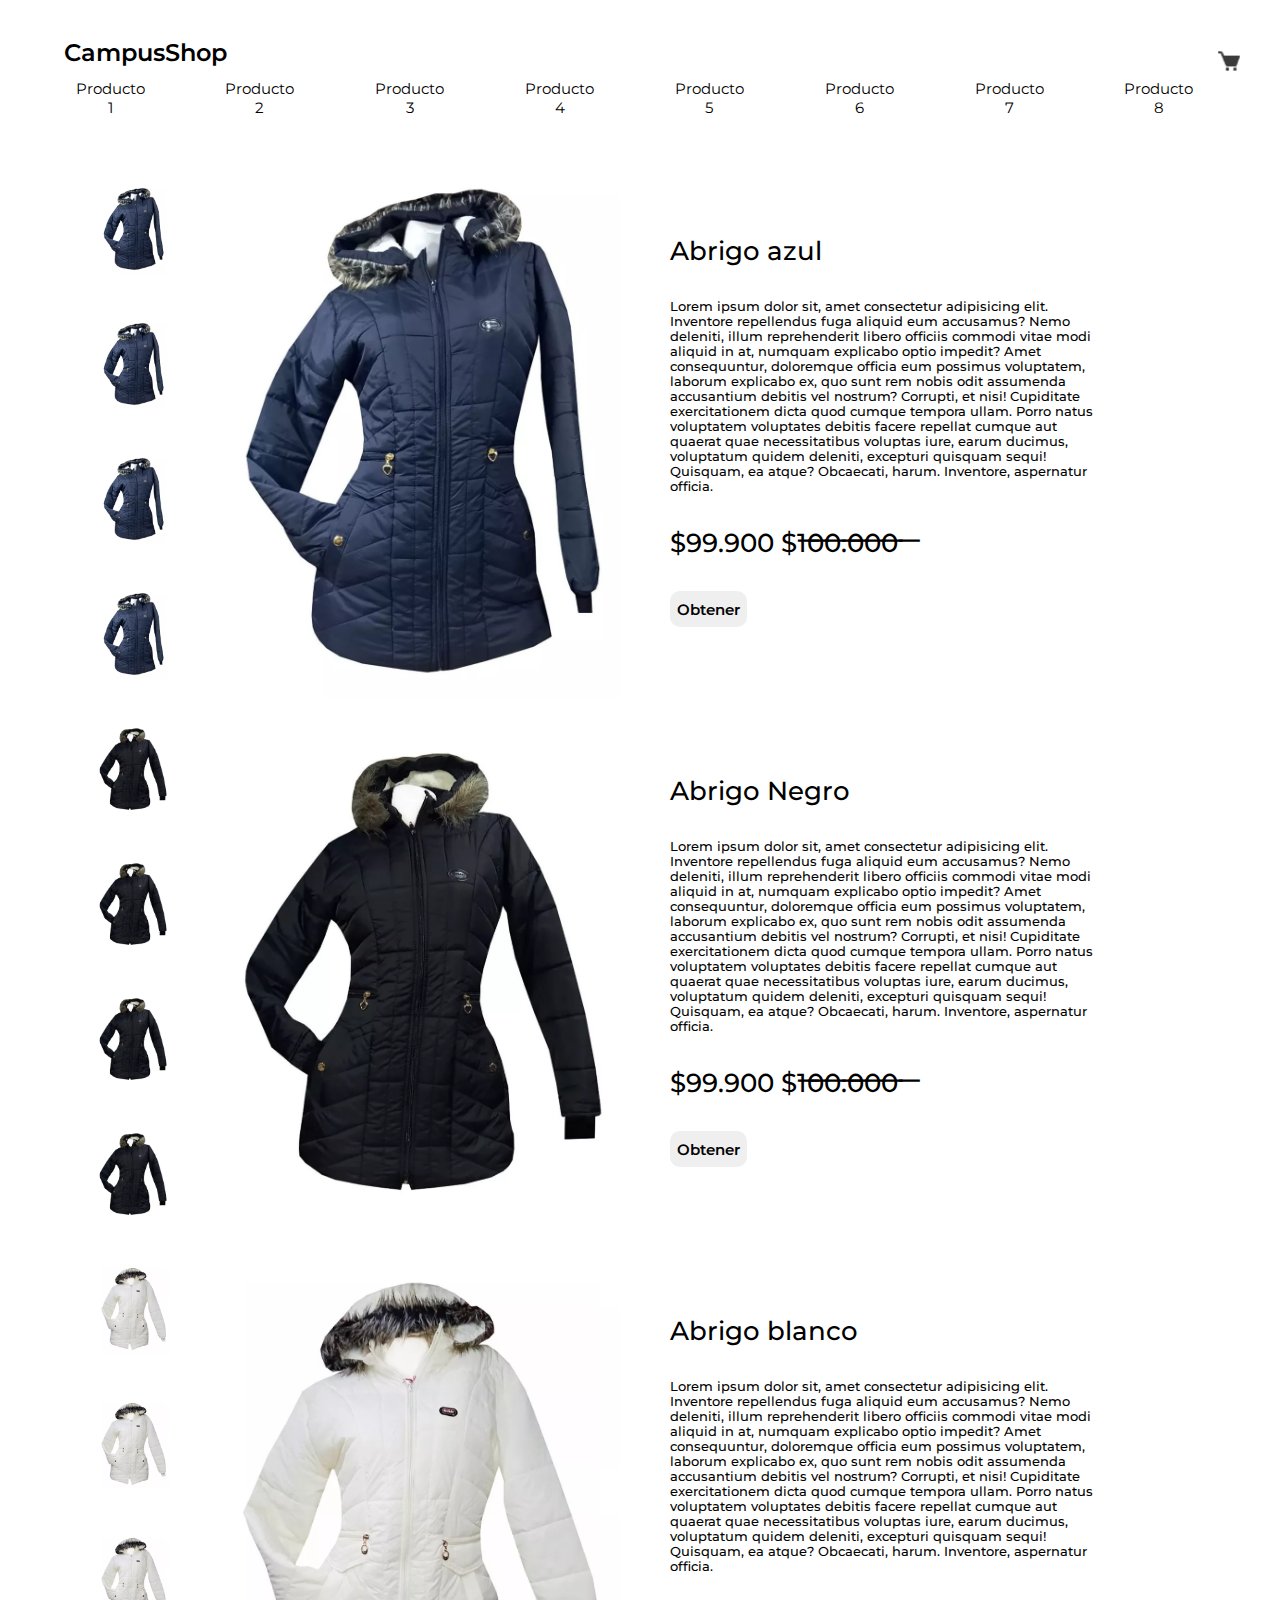
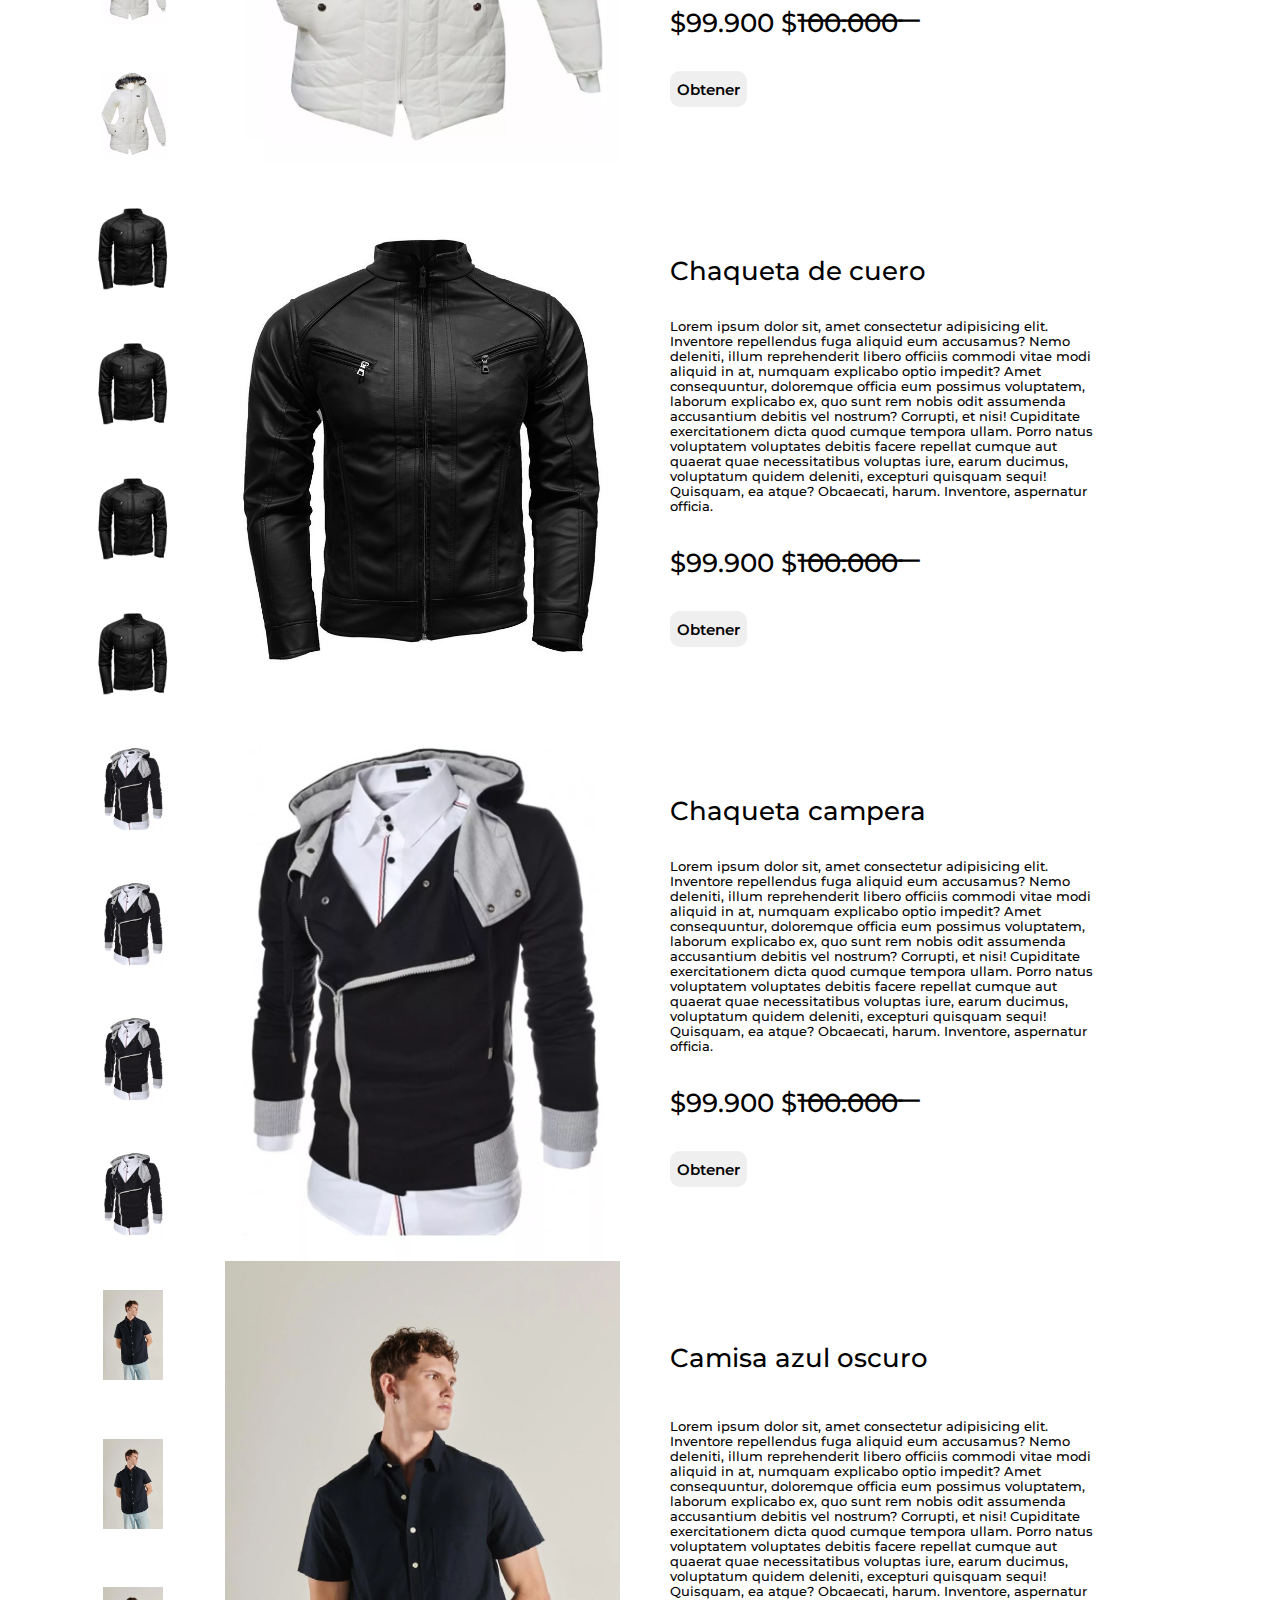
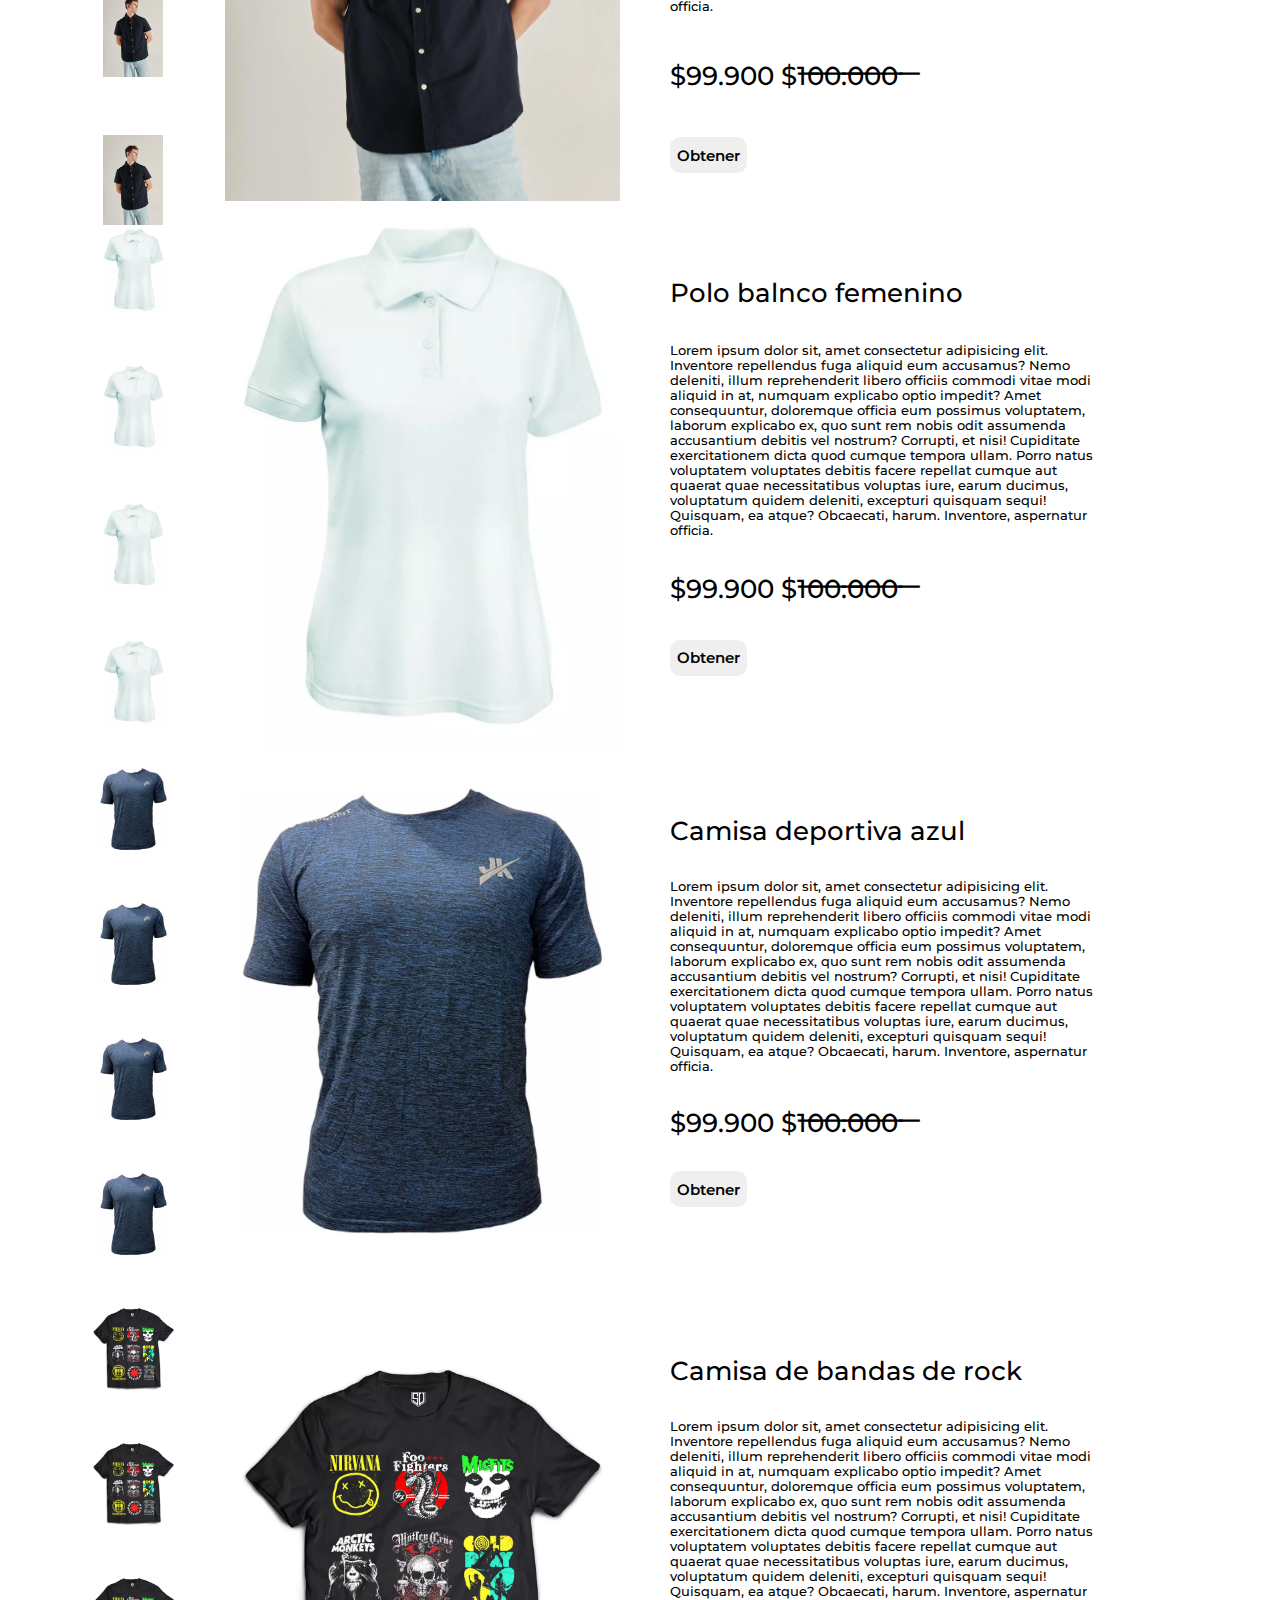
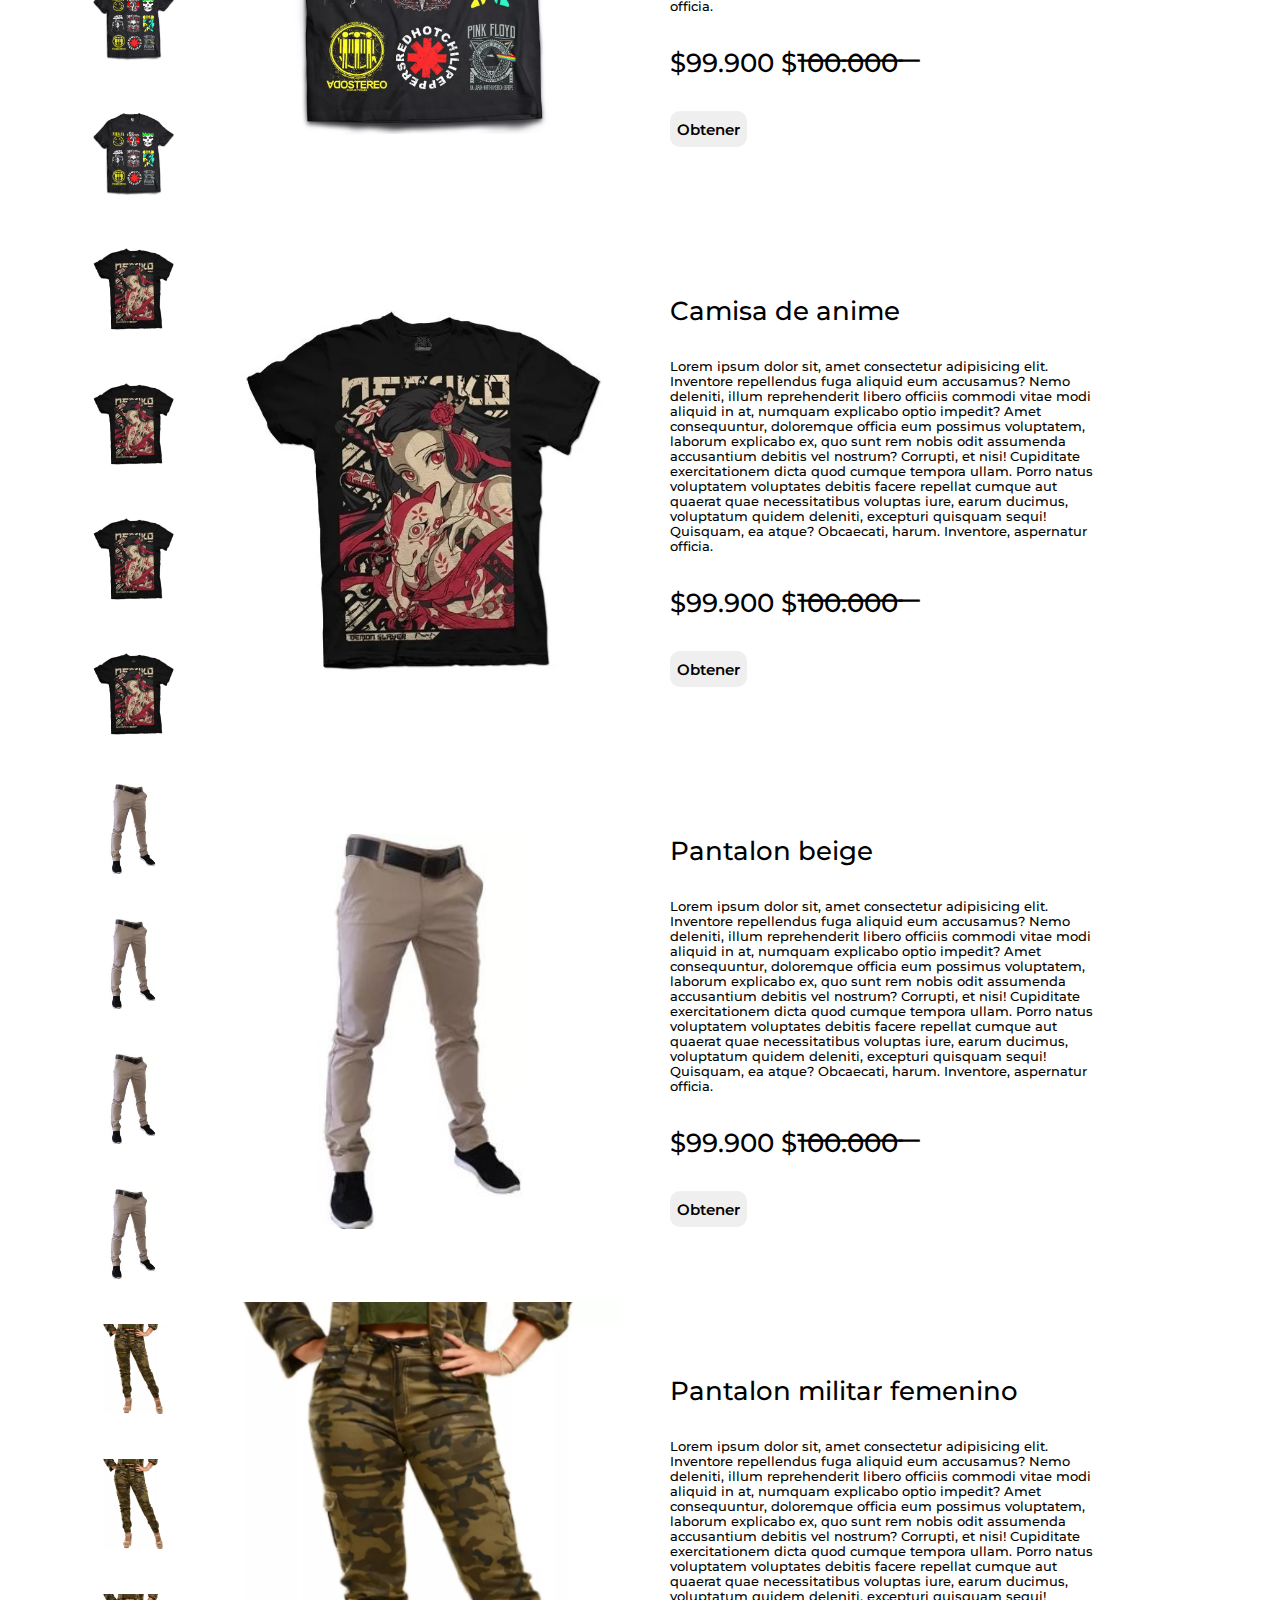
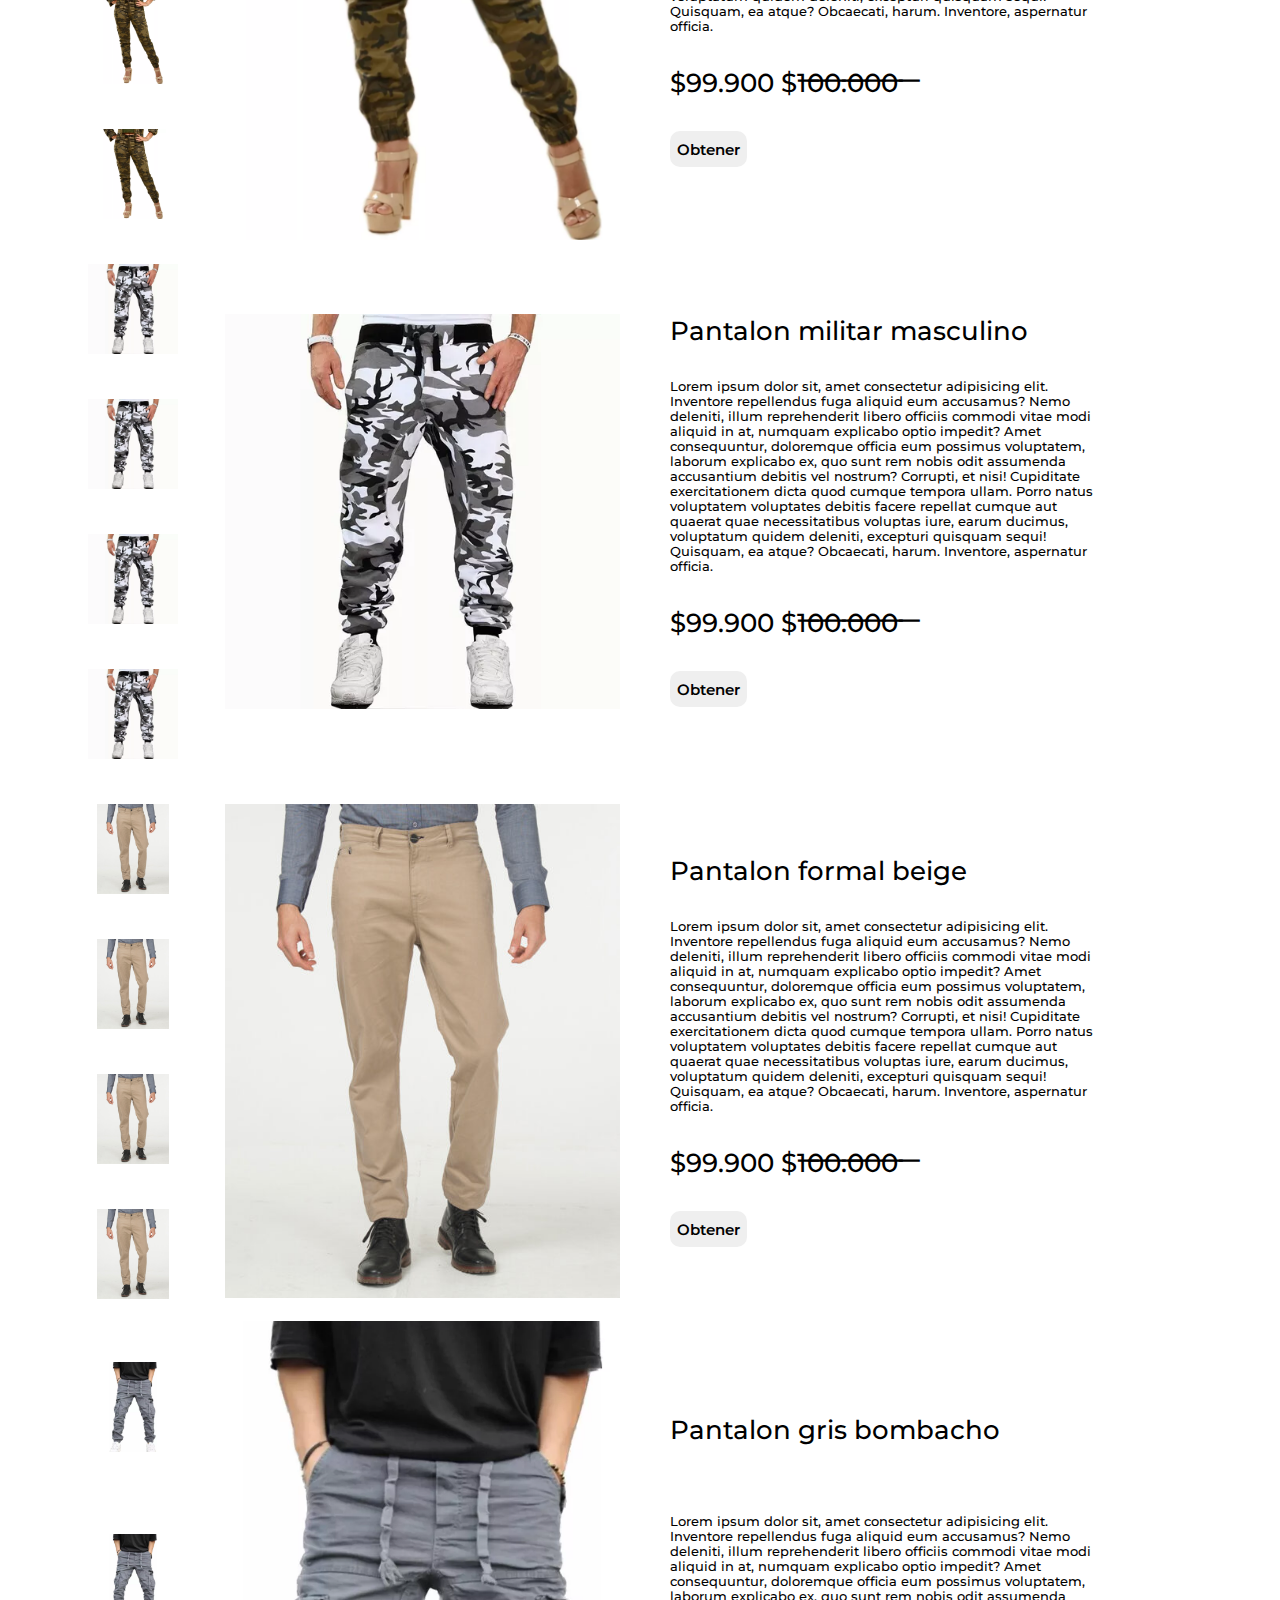
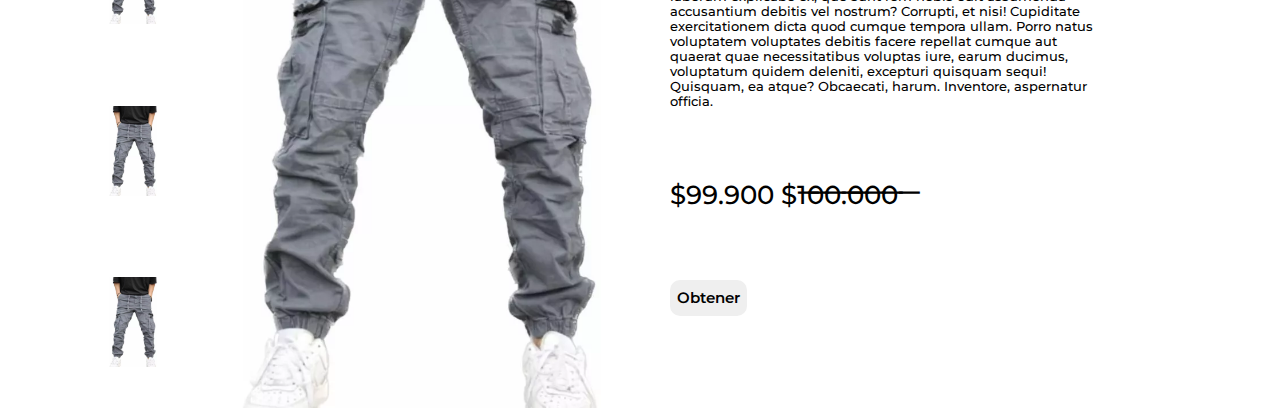
<file: index.html>
<!DOCTYPE html>
<html lang="en">
<head>
    <meta charset="UTF-8">
    <meta name="viewport" content="width=device-width, initial-scale=1.0">
    <title>CampusShop</title>
    <link rel="stylesheet" href="css/style.css">
    <link href='https://unpkg.com/boxicons@2.1.4/css/boxicons.min.css' rel='stylesheet'>
</head>

<body>
    <header>
        <h2>CampusShop</h2>    
        <a class="carrito" href="views/carrito.html"><img src="[data-uri]"/></a>
        <ul>
            <li><a href="#Producto1">Producto 1</a></li>
            <li><a href="#Producto2">Producto 2</a></li>
            <li><a href="#Producto3">Producto 3</a></li>
            <li><a href="#Producto4">Producto 4</a></li>
            <li><a href="#Producto5">Producto 5</a></li>
            <li><a href="#Producto6">Producto 6</a></li>
            <li><a href="#Producto7">Producto 7</a></li>
            <li><a href="#Producto8">Producto 8</a></li>
            <li><a href="#Producto9">Producto 9</a></li>
            <li><a href="#Producto10">Producto 10</a></li>
            <li><a href="#Producto11">Producto 11</a></li>
            <li><a href="#Producto12">Producto 12</a></li>
            <li><a href="#Producto13">Producto 13</a></li>
            <li><a href="#Producto14">Producto 14</a></li>
            <li><a href="#Producto15">Producto 15</a></li>
        </ul>
    </header>
    <div id="Producto1" class="productos">
        <div class="imagenes">
            <img src="storage/img/abrigos/abrigo1.png">
            <img src="storage/img/abrigos/abrigo1.png" >
            <img src="storage/img/abrigos/abrigo1.png">
            <img src="storage/img/abrigos/abrigo1.png">
        </div>
        <div class="bigimg">
            <img src="storage/img/abrigos/abrigo1.png">
        </div>
        <div class="contenido">
            <h1>Abrigo azul</h1>
            <p>Lorem ipsum dolor sit, amet consectetur adipisicing elit. Inventore repellendus fuga aliquid eum accusamus? Nemo deleniti, illum reprehenderit libero officiis commodi vitae modi aliquid in at, numquam explicabo optio impedit?
            Amet consequuntur, doloremque officia eum possimus voluptatem, laborum explicabo ex, quo sunt rem nobis odit assumenda accusantium debitis vel nostrum? Corrupti, et nisi! Cupiditate exercitationem dicta quod cumque tempora ullam.
            Porro natus voluptatem voluptates debitis facere repellat cumque aut quaerat quae necessitatibus voluptas iure, earum ducimus, voluptatum quidem deleniti, excepturi quisquam sequi! Quisquam, ea atque? Obcaecati, harum. Inventore, aspernatur officia.</p>
            <h3>$99.900 $̶1̶0̶0̶.̶0̶0̶0̶</h3>
            <button><a href="">Obtener</a></button>
        </div>         
    </div>
    <div id="Producto2" class="productos">
        <div class="imagenes">
            <img src="storage/img/abrigos/abrigo2.png">
            <img src="storage/img/abrigos/abrigo2.png" >
            <img src="storage/img/abrigos/abrigo2.png">
            <img src="storage/img/abrigos/abrigo2.png">
        </div>
        <div class="bigimg">
            <img src="storage/img/abrigos/abrigo2.png">
        </div>
        <div class="contenido">
            <h1>Abrigo Negro</h1>
            <p>Lorem ipsum dolor sit, amet consectetur adipisicing elit. Inventore repellendus fuga aliquid eum accusamus? Nemo deleniti, illum reprehenderit libero officiis commodi vitae modi aliquid in at, numquam explicabo optio impedit?
            Amet consequuntur, doloremque officia eum possimus voluptatem, laborum explicabo ex, quo sunt rem nobis odit assumenda accusantium debitis vel nostrum? Corrupti, et nisi! Cupiditate exercitationem dicta quod cumque tempora ullam.
            Porro natus voluptatem voluptates debitis facere repellat cumque aut quaerat quae necessitatibus voluptas iure, earum ducimus, voluptatum quidem deleniti, excepturi quisquam sequi! Quisquam, ea atque? Obcaecati, harum. Inventore, aspernatur officia.</p>
            <h3>$99.900 $̶1̶0̶0̶.̶0̶0̶0̶</h3>
            <button><a href="">Obtener</a></button>
        </div>         
    </div>
    <div id="Producto3" class="productos">
        <div class="imagenes">
            <img src="storage/img/abrigos/abrigo3.png">
            <img src="storage/img/abrigos/abrigo3.png" >
            <img src="storage/img/abrigos/abrigo3.png">
            <img src="storage/img/abrigos/abrigo3.png">
        </div>
        <div class="bigimg">
            <img src="storage/img/abrigos/abrigo3.png">
        </div>
        <div class="contenido">
            <h1>Abrigo blanco</h1>
            <p>Lorem ipsum dolor sit, amet consectetur adipisicing elit. Inventore repellendus fuga aliquid eum accusamus? Nemo deleniti, illum reprehenderit libero officiis commodi vitae modi aliquid in at, numquam explicabo optio impedit?
            Amet consequuntur, doloremque officia eum possimus voluptatem, laborum explicabo ex, quo sunt rem nobis odit assumenda accusantium debitis vel nostrum? Corrupti, et nisi! Cupiditate exercitationem dicta quod cumque tempora ullam.
            Porro natus voluptatem voluptates debitis facere repellat cumque aut quaerat quae necessitatibus voluptas iure, earum ducimus, voluptatum quidem deleniti, excepturi quisquam sequi! Quisquam, ea atque? Obcaecati, harum. Inventore, aspernatur officia.</p>
            <h3>$99.900 $̶1̶0̶0̶.̶0̶0̶0̶</h3>
            <button><a href="">Obtener</a></button>
        </div>         
    </div>
    <div id="Producto4" class="productos">
        <div class="imagenes">
            <img src="storage/img/abrigos/abrigo4.png">
            <img src="storage/img/abrigos/abrigo4.png" >
            <img src="storage/img/abrigos/abrigo4.png">
            <img src="storage/img/abrigos/abrigo4.png">
        </div>
        <div class="bigimg">
            <img src="storage/img/abrigos/abrigo4.png">
        </div>
        <div class="contenido">
            <h1>Chaqueta de cuero</h1>
            <p>Lorem ipsum dolor sit, amet consectetur adipisicing elit. Inventore repellendus fuga aliquid eum accusamus? Nemo deleniti, illum reprehenderit libero officiis commodi vitae modi aliquid in at, numquam explicabo optio impedit?
            Amet consequuntur, doloremque officia eum possimus voluptatem, laborum explicabo ex, quo sunt rem nobis odit assumenda accusantium debitis vel nostrum? Corrupti, et nisi! Cupiditate exercitationem dicta quod cumque tempora ullam.
            Porro natus voluptatem voluptates debitis facere repellat cumque aut quaerat quae necessitatibus voluptas iure, earum ducimus, voluptatum quidem deleniti, excepturi quisquam sequi! Quisquam, ea atque? Obcaecati, harum. Inventore, aspernatur officia.</p>
            <h3>$99.900 $̶1̶0̶0̶.̶0̶0̶0̶</h3>
            <button><a href="">Obtener</a></button>
        </div>         
    </div>
    <div id="Producto5" class="productos">
        <div class="imagenes">
            <img src="storage/img/abrigos/abrigo5.png">
            <img src="storage/img/abrigos/abrigo5.png" >
            <img src="storage/img/abrigos/abrigo5.png">
            <img src="storage/img/abrigos/abrigo5.png">
        </div>
        <div class="bigimg">
            <img src="storage/img/abrigos/abrigo5.png">
        </div>
        <div class="contenido">
            <h1>Chaqueta campera</h1>
            <p>Lorem ipsum dolor sit, amet consectetur adipisicing elit. Inventore repellendus fuga aliquid eum accusamus? Nemo deleniti, illum reprehenderit libero officiis commodi vitae modi aliquid in at, numquam explicabo optio impedit?
            Amet consequuntur, doloremque officia eum possimus voluptatem, laborum explicabo ex, quo sunt rem nobis odit assumenda accusantium debitis vel nostrum? Corrupti, et nisi! Cupiditate exercitationem dicta quod cumque tempora ullam.
            Porro natus voluptatem voluptates debitis facere repellat cumque aut quaerat quae necessitatibus voluptas iure, earum ducimus, voluptatum quidem deleniti, excepturi quisquam sequi! Quisquam, ea atque? Obcaecati, harum. Inventore, aspernatur officia.</p>
            <h3>$99.900 $̶1̶0̶0̶.̶0̶0̶0̶</h3>
            <button><a href="">Obtener</a></button>
        </div>         
    </div>
    <div id="Producto6" class="productos">
        <div class="imagenes">
            <img src="storage/img/camisetas/camiseta1.png">
            <img src="storage/img/camisetas/camiseta1.png">
            <img src="storage/img/camisetas/camiseta1.png">
            <img src="storage/img/camisetas/camiseta1.png">
        </div>
        <div class="bigimg">
            <img src="storage/img/camisetas/camiseta1.png">
        </div>
        <div class="contenido">
            <h1>Camisa azul oscuro</h1>
            <p>Lorem ipsum dolor sit, amet consectetur adipisicing elit. Inventore repellendus fuga aliquid eum accusamus? Nemo deleniti, illum reprehenderit libero officiis commodi vitae modi aliquid in at, numquam explicabo optio impedit?
            Amet consequuntur, doloremque officia eum possimus voluptatem, laborum explicabo ex, quo sunt rem nobis odit assumenda accusantium debitis vel nostrum? Corrupti, et nisi! Cupiditate exercitationem dicta quod cumque tempora ullam.
            Porro natus voluptatem voluptates debitis facere repellat cumque aut quaerat quae necessitatibus voluptas iure, earum ducimus, voluptatum quidem deleniti, excepturi quisquam sequi! Quisquam, ea atque? Obcaecati, harum. Inventore, aspernatur officia.</p>
            <h3>$99.900 $̶1̶0̶0̶.̶0̶0̶0̶</h3>
            <button><a href="">Obtener</a></button>
        </div>         
    </div>
    <div id="Producto7" class="productos">
        <div class="imagenes">
            <img src="storage/img/camisetas/camiseta2.png">
            <img src="storage/img/camisetas/camiseta2.png">
            <img src="storage/img/camisetas/camiseta2.png">
            <img src="storage/img/camisetas/camiseta2.png">
        </div>
        <div class="bigimg">
            <img src="storage/img/camisetas/camiseta2.png">
        </div>
        <div class="contenido">
            <h1>Polo balnco femenino</h1>
            <p>Lorem ipsum dolor sit, amet consectetur adipisicing elit. Inventore repellendus fuga aliquid eum accusamus? Nemo deleniti, illum reprehenderit libero officiis commodi vitae modi aliquid in at, numquam explicabo optio impedit?
            Amet consequuntur, doloremque officia eum possimus voluptatem, laborum explicabo ex, quo sunt rem nobis odit assumenda accusantium debitis vel nostrum? Corrupti, et nisi! Cupiditate exercitationem dicta quod cumque tempora ullam.
            Porro natus voluptatem voluptates debitis facere repellat cumque aut quaerat quae necessitatibus voluptas iure, earum ducimus, voluptatum quidem deleniti, excepturi quisquam sequi! Quisquam, ea atque? Obcaecati, harum. Inventore, aspernatur officia.</p>
            <h3>$99.900 $̶1̶0̶0̶.̶0̶0̶0̶</h3>
            <button><a href="">Obtener</a></button>
        </div>         
    </div>
    <div id="Producto8" class="productos">
        <div class="imagenes">
            <img src="storage/img/camisetas/camiseta3.png">
            <img src="storage/img/camisetas/camiseta3.png" >
            <img src="storage/img/camisetas/camiseta3.png">
            <img src="storage/img/camisetas/camiseta3.png">
        </div>
        <div class="bigimg">
            <img src="storage/img/camisetas/camiseta3.png">
        </div>
        <div class="contenido">
            <h1>Camisa deportiva azul</h1>
            <p>Lorem ipsum dolor sit, amet consectetur adipisicing elit. Inventore repellendus fuga aliquid eum accusamus? Nemo deleniti, illum reprehenderit libero officiis commodi vitae modi aliquid in at, numquam explicabo optio impedit?
            Amet consequuntur, doloremque officia eum possimus voluptatem, laborum explicabo ex, quo sunt rem nobis odit assumenda accusantium debitis vel nostrum? Corrupti, et nisi! Cupiditate exercitationem dicta quod cumque tempora ullam.
            Porro natus voluptatem voluptates debitis facere repellat cumque aut quaerat quae necessitatibus voluptas iure, earum ducimus, voluptatum quidem deleniti, excepturi quisquam sequi! Quisquam, ea atque? Obcaecati, harum. Inventore, aspernatur officia.</p>
            <h3>$99.900 $̶1̶0̶0̶.̶0̶0̶0̶</h3>
            <button><a href="">Obtener</a></button>
        </div>         
    </div>
    <div id="Producto9" class="productos">
        <div class="imagenes">
            <img src="storage/img/camisetas/camiseta4.png">
            <img src="storage/img/camisetas/camiseta4.png" >
            <img src="storage/img/camisetas/camiseta4.png">
            <img src="storage/img/camisetas/camiseta4.png">
        </div>
        <div class="bigimg">
            <img src="storage/img/camisetas/camiseta4.png">
        </div>
        <div class="contenido">
            <h1>Camisa de bandas de rock</h1>
            <p>Lorem ipsum dolor sit, amet consectetur adipisicing elit. Inventore repellendus fuga aliquid eum accusamus? Nemo deleniti, illum reprehenderit libero officiis commodi vitae modi aliquid in at, numquam explicabo optio impedit?
            Amet consequuntur, doloremque officia eum possimus voluptatem, laborum explicabo ex, quo sunt rem nobis odit assumenda accusantium debitis vel nostrum? Corrupti, et nisi! Cupiditate exercitationem dicta quod cumque tempora ullam.
            Porro natus voluptatem voluptates debitis facere repellat cumque aut quaerat quae necessitatibus voluptas iure, earum ducimus, voluptatum quidem deleniti, excepturi quisquam sequi! Quisquam, ea atque? Obcaecati, harum. Inventore, aspernatur officia.</p>
            <h3>$99.900 $̶1̶0̶0̶.̶0̶0̶0̶</h3>
            <button><a href="">Obtener</a></button>
        </div>         
    </div>
    <div id="Producto10" class="productos">
        <div class="imagenes">
            <img src="storage/img/camisetas/camiseta5.png">
            <img src="storage/img/camisetas/camiseta5.png" >
            <img src="storage/img/camisetas/camiseta5.png">
            <img src="storage/img/camisetas/camiseta5.png">
        </div>
        <div class="bigimg">
            <img src="storage/img/camisetas/camiseta5.png">
        </div>
        <div class="contenido">
            <h1>Camisa de anime</h1>
            <p>Lorem ipsum dolor sit, amet consectetur adipisicing elit. Inventore repellendus fuga aliquid eum accusamus? Nemo deleniti, illum reprehenderit libero officiis commodi vitae modi aliquid in at, numquam explicabo optio impedit?
            Amet consequuntur, doloremque officia eum possimus voluptatem, laborum explicabo ex, quo sunt rem nobis odit assumenda accusantium debitis vel nostrum? Corrupti, et nisi! Cupiditate exercitationem dicta quod cumque tempora ullam.
            Porro natus voluptatem voluptates debitis facere repellat cumque aut quaerat quae necessitatibus voluptas iure, earum ducimus, voluptatum quidem deleniti, excepturi quisquam sequi! Quisquam, ea atque? Obcaecati, harum. Inventore, aspernatur officia.</p>
            <h3>$99.900 $̶1̶0̶0̶.̶0̶0̶0̶</h3>
            <button><a href="">Obtener</a></button>
        </div>         
    </div>
    <div id="Producto11" class="productos">
        <div class="imagenes">
            <img src="storage/img/pantalones/pantalon1.png">
            <img src="storage/img/pantalones/pantalon1.png" >
            <img src="storage/img/pantalones/pantalon1.png">
            <img src="storage/img/pantalones/pantalon1.png">
        </div>
        <div class="bigimg">
            <img src="storage/img/pantalones/pantalon1.png">
        </div>
        <div class="contenido">
            <h1>Pantalon beige</h1>
            <p>Lorem ipsum dolor sit, amet consectetur adipisicing elit. Inventore repellendus fuga aliquid eum accusamus? Nemo deleniti, illum reprehenderit libero officiis commodi vitae modi aliquid in at, numquam explicabo optio impedit?
            Amet consequuntur, doloremque officia eum possimus voluptatem, laborum explicabo ex, quo sunt rem nobis odit assumenda accusantium debitis vel nostrum? Corrupti, et nisi! Cupiditate exercitationem dicta quod cumque tempora ullam.
            Porro natus voluptatem voluptates debitis facere repellat cumque aut quaerat quae necessitatibus voluptas iure, earum ducimus, voluptatum quidem deleniti, excepturi quisquam sequi! Quisquam, ea atque? Obcaecati, harum. Inventore, aspernatur officia.</p>
            <h3>$99.900 $̶1̶0̶0̶.̶0̶0̶0̶</h3>
            <button><a href="">Obtener</a></button>
        </div>         
    </div>
    <div id="Producto12" class="productos">
        <div class="imagenes">
            <img src="storage/img/pantalones/pantalon2.png">
            <img src="storage/img/pantalones/pantalon2.png" >
            <img src="storage/img/pantalones/pantalon2.png">
            <img src="storage/img/pantalones/pantalon2.png">
        </div>
        <div class="bigimg">
            <img src="storage/img/pantalones/pantalon2.png">
        </div>
        <div class="contenido">
            <h1>Pantalon militar femenino</h1>
            <p>Lorem ipsum dolor sit, amet consectetur adipisicing elit. Inventore repellendus fuga aliquid eum accusamus? Nemo deleniti, illum reprehenderit libero officiis commodi vitae modi aliquid in at, numquam explicabo optio impedit?
            Amet consequuntur, doloremque officia eum possimus voluptatem, laborum explicabo ex, quo sunt rem nobis odit assumenda accusantium debitis vel nostrum? Corrupti, et nisi! Cupiditate exercitationem dicta quod cumque tempora ullam.
            Porro natus voluptatem voluptates debitis facere repellat cumque aut quaerat quae necessitatibus voluptas iure, earum ducimus, voluptatum quidem deleniti, excepturi quisquam sequi! Quisquam, ea atque? Obcaecati, harum. Inventore, aspernatur officia.</p>
            <h3>$99.900 $̶1̶0̶0̶.̶0̶0̶0̶</h3>
            <button><a href="">Obtener</a></button>
        </div>         
    </div>
    <div id="Producto13" class="productos">
        <div class="imagenes">
            <img src="storage/img/pantalones/pantalon3.png">
            <img src="storage/img/pantalones/pantalon3.png" >
            <img src="storage/img/pantalones/pantalon3.png">
            <img src="storage/img/pantalones/pantalon3.png">
        </div>
        <div class="bigimg">
            <img src="storage/img/pantalones/pantalon3.png">
        </div>
        <div class="contenido">
            <h1>Pantalon militar masculino</h1>
            <p>Lorem ipsum dolor sit, amet consectetur adipisicing elit. Inventore repellendus fuga aliquid eum accusamus? Nemo deleniti, illum reprehenderit libero officiis commodi vitae modi aliquid in at, numquam explicabo optio impedit?
            Amet consequuntur, doloremque officia eum possimus voluptatem, laborum explicabo ex, quo sunt rem nobis odit assumenda accusantium debitis vel nostrum? Corrupti, et nisi! Cupiditate exercitationem dicta quod cumque tempora ullam.
            Porro natus voluptatem voluptates debitis facere repellat cumque aut quaerat quae necessitatibus voluptas iure, earum ducimus, voluptatum quidem deleniti, excepturi quisquam sequi! Quisquam, ea atque? Obcaecati, harum. Inventore, aspernatur officia.</p>
            <h3>$99.900 $̶1̶0̶0̶.̶0̶0̶0̶</h3>
            <button><a href="">Obtener</a></button>
        </div>         
    </div>
    <div id="Producto14" class="productos">
        <div class="imagenes">
            <img src="storage/img/pantalones/pantalon4.png">
            <img src="storage/img/pantalones/pantalon4.png" >
            <img src="storage/img/pantalones/pantalon4.png">
            <img src="storage/img/pantalones/pantalon4.png">
        </div>
        <div class="bigimg">
            <img src="storage/img/pantalones/pantalon4.png">
        </div>
        <div class="contenido">
            <h1>Pantalon formal beige</h1>
            <p>Lorem ipsum dolor sit, amet consectetur adipisicing elit. Inventore repellendus fuga aliquid eum accusamus? Nemo deleniti, illum reprehenderit libero officiis commodi vitae modi aliquid in at, numquam explicabo optio impedit?
            Amet consequuntur, doloremque officia eum possimus voluptatem, laborum explicabo ex, quo sunt rem nobis odit assumenda accusantium debitis vel nostrum? Corrupti, et nisi! Cupiditate exercitationem dicta quod cumque tempora ullam.
            Porro natus voluptatem voluptates debitis facere repellat cumque aut quaerat quae necessitatibus voluptas iure, earum ducimus, voluptatum quidem deleniti, excepturi quisquam sequi! Quisquam, ea atque? Obcaecati, harum. Inventore, aspernatur officia.</p>
            <h3>$99.900 $̶1̶0̶0̶.̶0̶0̶0̶</h3>
            <button><a href="">Obtener</a></button>
        </div>         
    </div>
    <div id="Producto15" class="productos">
        <div class="imagenes">
            <img src="storage/img/pantalones/pantalon5.png">
            <img src="storage/img/pantalones/pantalon5.png" >
            <img src="storage/img/pantalones/pantalon5.png">
            <img src="storage/img/pantalones/pantalon5.png">
        </div>
        <div class="bigimg">
            <img src="storage/img/pantalones/pantalon5.png">
        </div>
        <div class="contenido">
            <h1>Pantalon gris bombacho</h1>
            <p>Lorem ipsum dolor sit, amet consectetur adipisicing elit. Inventore repellendus fuga aliquid eum accusamus? Nemo deleniti, illum reprehenderit libero officiis commodi vitae modi aliquid in at, numquam explicabo optio impedit?
            Amet consequuntur, doloremque officia eum possimus voluptatem, laborum explicabo ex, quo sunt rem nobis odit assumenda accusantium debitis vel nostrum? Corrupti, et nisi! Cupiditate exercitationem dicta quod cumque tempora ullam.
            Porro natus voluptatem voluptates debitis facere repellat cumque aut quaerat quae necessitatibus voluptas iure, earum ducimus, voluptatum quidem deleniti, excepturi quisquam sequi! Quisquam, ea atque? Obcaecati, harum. Inventore, aspernatur officia.</p>
            <h3>$99.900 $̶1̶0̶0̶.̶0̶0̶0̶</h3>
            <button><a href="">Obtener</a></button>
        </div>         
    </div>
</body>
</html>
</file>
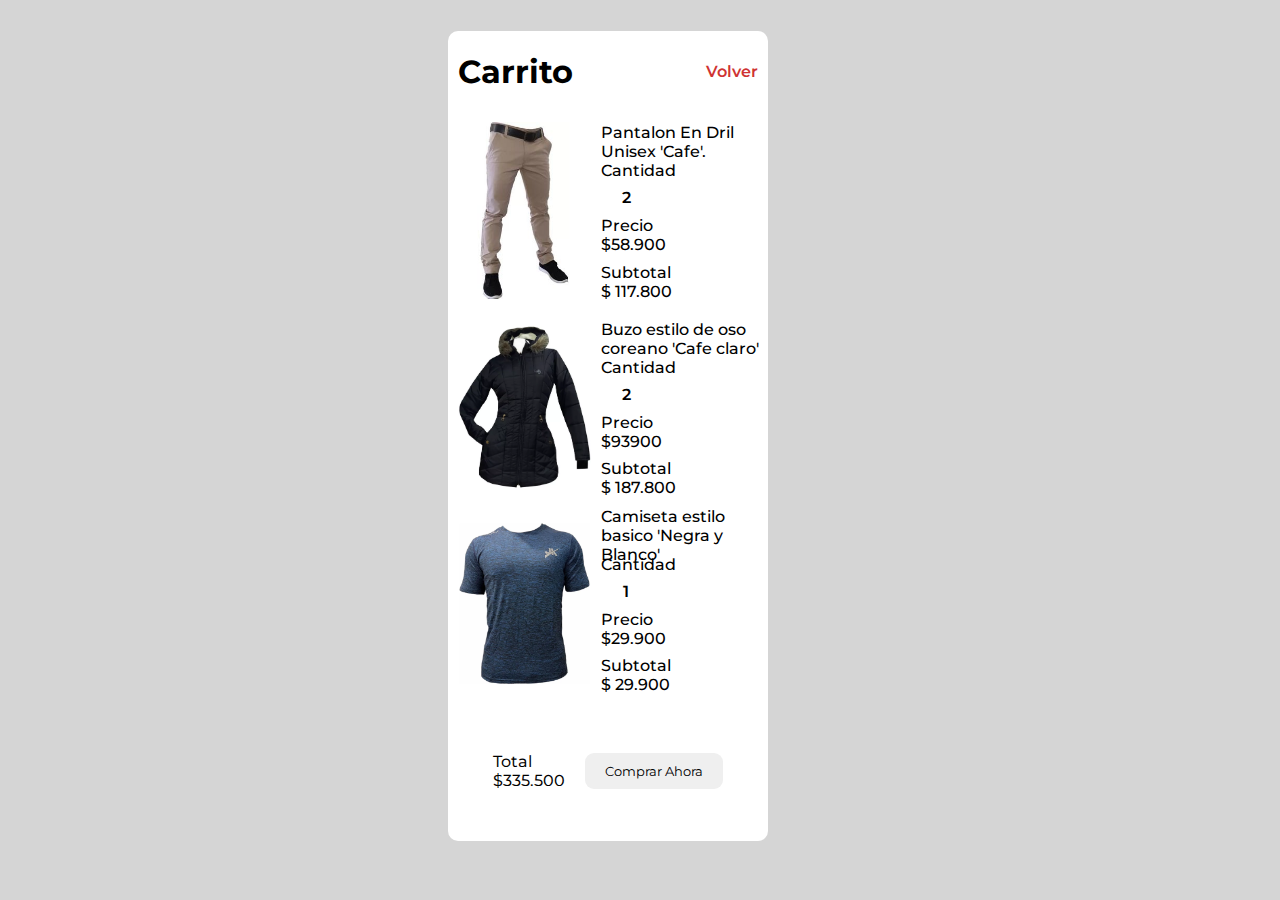
<file: views/carrito.html>
<!DOCTYPE html>
<html lang="en">
<head>
    <meta charset="UTF-8">
    <meta name="viewport" content="width=device-width, initial-scale=1.0">
    <title>CampusShop</title>
    <link rel="stylesheet" href="../css/styleCr.css">
</head>
<body>
    <section class="productos">
        <div class="cabeza">
        <h1>Carrito</h1>
        <a href="../index.html">Volver</a>            
        </div>
        <div class="todo">
            <div class="producto">
                <div class="ropa">
                    <img src="../storage/img/pantalones/pantalon1.png">
                </div>
                <div class="descrip">
                    <div><p>Pantalon En Dril Unisex 'Cafe'.</p></div>
                    <div><p>Cantidad <br><button>2</button></p></div>
                    <div><p>Precio <br> $58.900</p></div>
                    <div><p>Subtotal <br> $ 117.800</p></div>
                </div>
            </div>
            <div class="producto">
                <div class="ropa">
                    <img src="../storage/img/abrigos/abrigo2.png">
                </div>
                <div class="descrip">
                    <div><p>Buzo estilo de oso coreano 'Cafe claro'</p></div>
                    <div><p>Cantidad <br><button>2</button></p></div>
                    <div><p>Precio <br> $93900</p></div>
                    <div><p>Subtotal <br> $ 187.800</p></div>
                </div>
            </div>
            <div class="producto">
                <div class="ropa">
                    <img src="../storage/img/camisetas/camiseta3.png">
                </div>
                <div class="descrip">
                    <div><p>Camiseta estilo basico 'Negra y Blanco'</p></div>
                    <div><p>Cantidad <br><button>1</button></div>
                    <div><p>Precio <br> $29.900</p></div>
                    <div><p>Subtotal <br> $ 29.900</p></div>
                </div>
            </div>
            <div class="footer">
                <div class="f2">
                    <p>Total <br>$335.500</p>
                    <button>Comprar Ahora</button>
                </div>
            </div>
        </div>
    </section>
</body>
</html>
</file>
<file: css/style.css>
@import url(variables.css);
@import url('https://fonts.googleapis.com/css2?family=Montserrat:ital,wght@0,100..900;1,100..900&display=swap');

*{
    padding: 0;
    margin: 0;
    font-family: "Montserrat", sans-serif;
}
body{
    margin: 5%;
    margin-top: 3%;
    margin-right: 0;
    display: grid;
    grid-template-columns: 95%;
    grid-template-rows: 1.5% repeat(15, 60vh);
}

header ul{
    list-style: none;
    display: flex;
    justify-content: space-between;
    gap: 5%;
    overflow: auto;
}
header ul::-webkit-scrollbar{
    height: 9px;
    background: none;
}
header ul::-webkit-scrollbar-thumb{
    height: 5px;
    border-radius: 60px;
    background: rgba(126, 134, 134, 0.808);
}
header ul li{
    text-align: center;
    font-size: 1.2vw;
    width: 100px;
    margin: 1%;
}
header ul li a{
    text-decoration: none;
    color: var(--color-letters);
}
header h2{
    color: var(--color-letters);
    font-weight: 600;
}
header img{
    position: absolute;
    margin-top: -1.5%;
    margin-left: 90%;
    width: 2%;
}
.productos{
    display: grid;
    grid-template-columns: 12% 38% 50%;
}
.imagenes{
    display: flex;
    flex-direction: column;
    justify-content: space-around;
    align-items: center;
}
.imagenes img{
    height: 90px;
    width: auto;
}
.bigimg{
    display: flex;
    align-items: center;
    justify-content: center;
}
.bigimg img{
    width: 90%;
}
.contenido{
    margin: 5%;
    margin-top: 10%;
    margin-bottom: 10%;
    margin-right: 21%;
    display: flex;
    flex-direction: column;
    justify-content: space-around;
}
.contenido h1{
    font-weight: 500;
    font-size: 2vw;
    color: var(--color-letters);
}
.contenido h3{
    font-weight: 500;
    font-size: 2vw;
    color: var(--color-letters);
}
.contenido p{
    font-weight: 500;
    font-size: 1vw;
    color: var(--color-letters);
}
.contenido button{
    width: 6vw;
    height: 4vh;
    border-style: none;
    border-radius: 10px;
    color: var(--color-letters);
}
.contenido button a{
    text-decoration: none;
    font-weight: 600;
    font-size: 1.2vw;
    color: var(--color-letters);
}
@media (width <= 800px){
    header ul li{
        font-size: 2vh;
    }
    body{
        margin: 5%;
        margin-top: 3%;
        margin-right: 0;
        display: grid;
        grid-template-columns: 95%;
        grid-template-rows: .8% repeat(15, 100vh);
    }
    .productos{
        display: grid;
        grid-template-rows: 10vh 50vh 35vh;
        grid-template-columns: 100%;
    }
    .imagenes{
        display: flex;
        flex-direction: row;
        justify-content: space-around;
        align-items: center;
    }
    .imagenes img{
        height: 90%;
        width: auto;
    }
    .bigimg img{
        width: 80%;
    }
    .contenido{
        margin: 5%;
        margin-top: 0%;
        margin-bottom: 6%;
        margin-right: 21%;
        display: flex;
        flex-direction: column;
        justify-content: space-around;
    }
    .contenido h1{
        font-weight: 500;
        font-size: 2vh;
        color: var(--color-letters);
    }
    .contenido p{
        font-weight: 500;
        font-size: 1vh;
        color: var(--color-letters);
    }
    .contenido button{
        width: 6vh;
        height: 4vh;
        border-style: none;
        border-radius: 10px;
        color: var(--color-letters);
    }
    .contenido button a{
        text-decoration: none;
        font-weight: 600;
        font-size: 1.2vh;
        color: var(--color-letters);
    }
    .carrito img{
        margin-top: -30px;
        margin-left: 80%;
        width: 6%;
    }
}
</file>
<file: css/styleCr.css>
@import url(variables.css);
@import url('https://fonts.googleapis.com/css2?family=Montserrat:ital,wght@0,100..900;1,100..900&display=swap');

*{
    padding: 0;
    margin: 0;
    box-sizing: border-box;
    font-family: "Montserrat", sans-serif;
}
body{
    background: rgba(59, 59, 59, .21);
    margin: 2.4%;
    margin-left: 35%;
    display: grid;
    grid-template-columns: 25vw;
    grid-template-rows: 90vh;
}
.cabeza{
    display: flex;
    align-items: center;
    justify-content: space-between;
    margin-right: 3%;
    margin-left: 3%;
}
.cabeza a{
    text-decoration: none;
    color: rgb(207, 51, 51);
    font-weight: 600;
}
.productos{
    display: grid;
    grid-template-columns: 100%;
    grid-template-rows: 10% 90%; 
    overflow: auto;
    border-radius: 10px;
    background: white;
}
.productos::-webkit-scrollbar{
    width: 12px;
    background: var(--color-secundario);
}
.productos::-webkit-scrollbar-thumb{
    border-radius: 60px;
    background: var(--color-primario);
}
.todo{
    display: grid;
    grid-template-columns: 100%;
    grid-template-rows: repeat(3, 27%) 19%;
}
.producto{
    display: grid;
    grid-template-rows: 100%;
    grid-template-columns: 45% 55%;
}
.ropa{
    display: flex;
    justify-content: center;
    align-items: center;
}
.ropa img{
    width: auto;
    height: 90%;
    margin-left: 6%;
}
.descrip{
    background: var(--color-primario);
    border-radius: 9px;
    margin: 3%;
    display: grid;
    grid-template-rows: 25% 25% 25% 25%;
}
.descrip div{
    display: flex;
    align-items: center;
}
.descrip p{
    margin-left: 2%;
    margin-top: 2%;
    margin-right: 2%;
    font-size: 100%;
    font-weight: 500;
}
.descrip button{
    margin-top: 0%;
    background: var(--color-cuarto);
    border-style: none;
    color: var(--color-letra-boton);
    width: 4vw;
    height: 4vh;
    border-radius: 10px;
    font-size: 100%;
    font-weight: 600;
}
.footer{
    margin: 0;
    display: flex;
    justify-content: space-around;
    align-items: center;
    font-weight: 450;
}
.f2{
    background: var(--color-primario);
    border-radius: 9px;
    display: flex;
    align-items: center;
    gap: 20px;
    width: 20vw;
    height: 10vh;
}
.f2 p{
    margin-left: 5%;
}
.f2 button{
    margin-right: 5%;
    width: 60%;
    height: 40%;
    border-style: none;
    border-radius: 9px;
}
</file>
